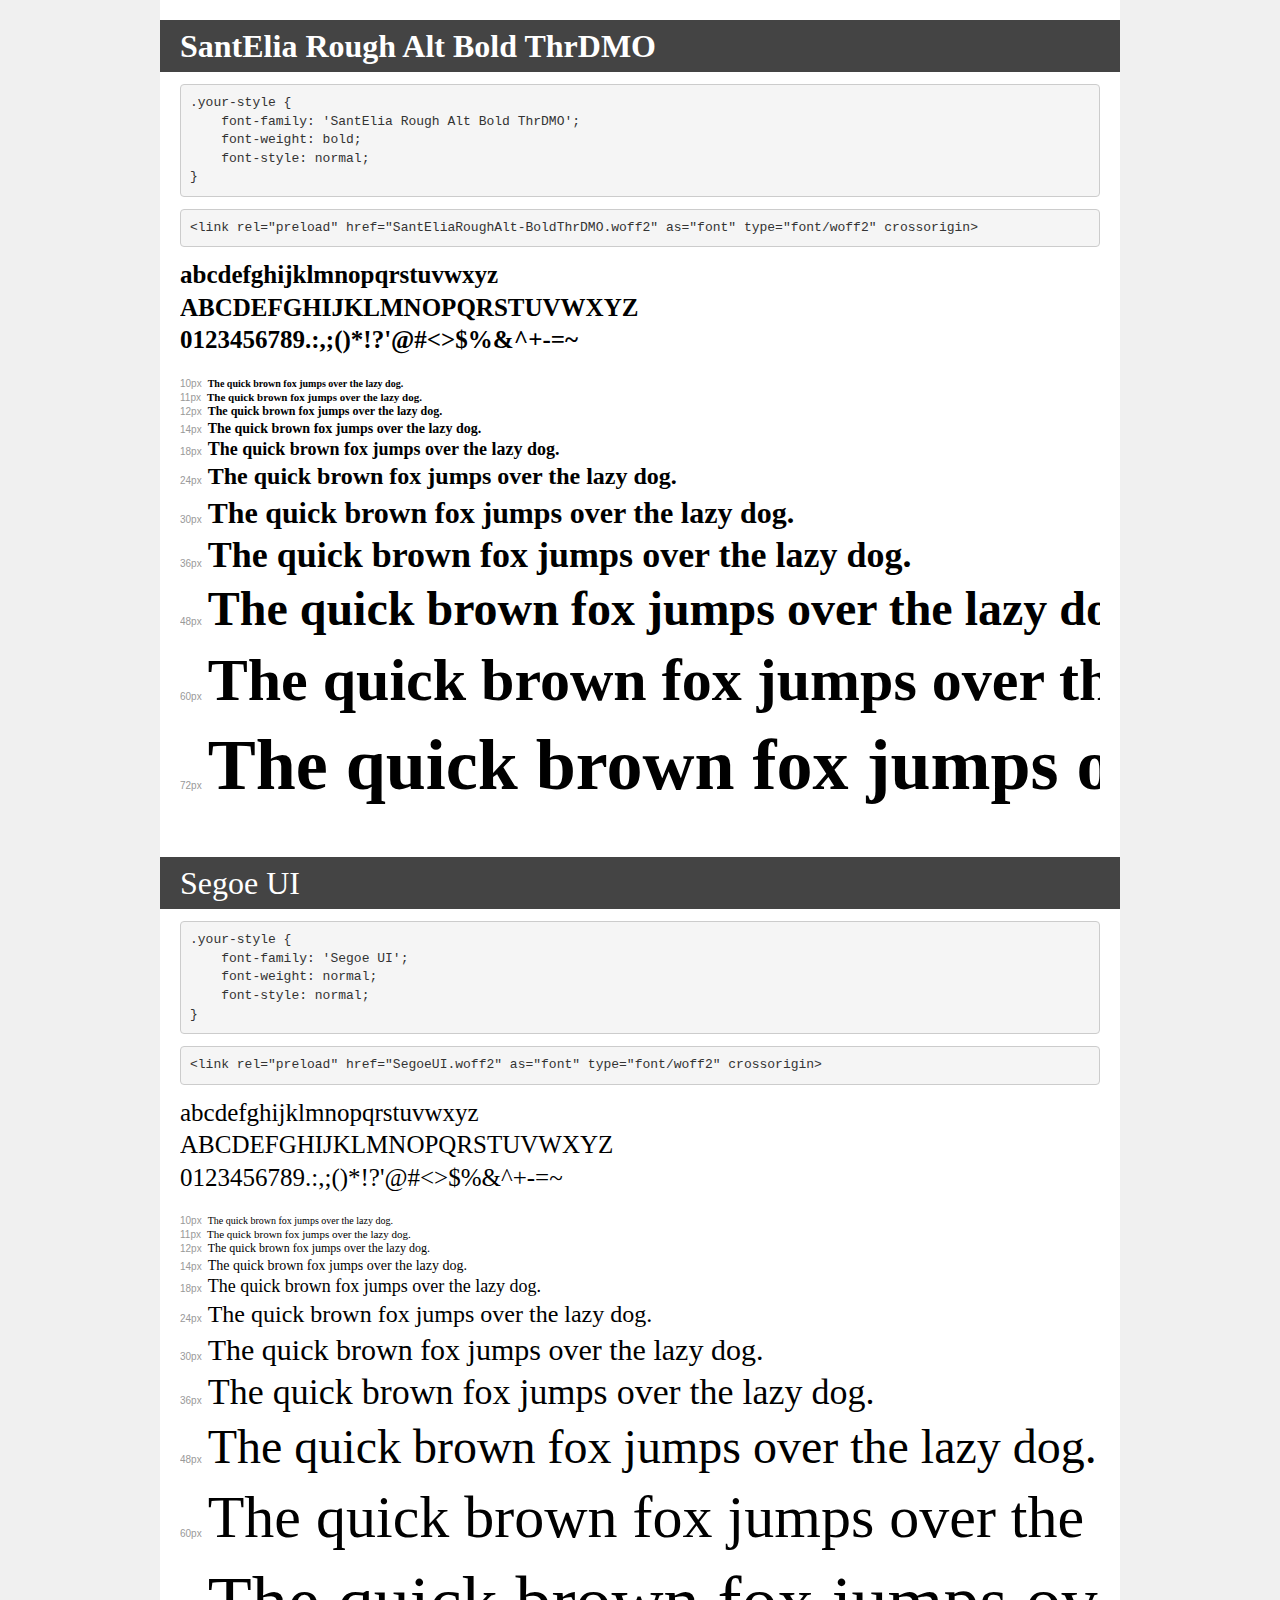
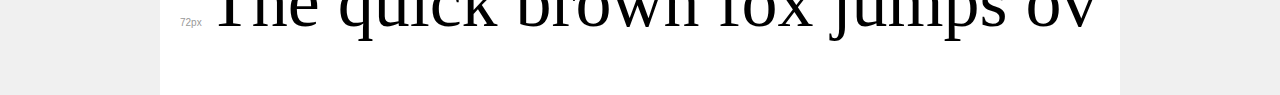
<file: FONTS/demo (2).html>
<!DOCTYPE html>
<html lang="en">
<head>
    <meta charset="utf-8">
    <meta http-equiv="X-UA-Compatible" content="IE=edge">
    <meta name="viewport" content="width=device-width, initial-scale=1">
    <meta name="robots" content="noindex, noarchive">
    <meta name="format-detection" content="telephone=no">
    <title>Transfonter demo</title>
    <link href="stylesheet.css" rel="stylesheet">
    <style>
        /*
        http://meyerweb.com/eric/tools/css/reset/
        v2.0 | 20110126
        License: none (public domain)
        */
        html, body, div, span, applet, object, iframe,
        h1, h2, h3, h4, h5, h6, p, blockquote, pre,
        a, abbr, acronym, address, big, cite, code,
        del, dfn, em, img, ins, kbd, q, s, samp,
        small, strike, strong, sub, sup, tt, var,
        b, u, i, center,
        dl, dt, dd, ol, ul, li,
        fieldset, form, label, legend,
        table, caption, tbody, tfoot, thead, tr, th, td,
        article, aside, canvas, details, embed,
        figure, figcaption, footer, header, hgroup,
        menu, nav, output, ruby, section, summary,
        time, mark, audio, video {
            margin: 0;
            padding: 0;
            border: 0;
            font-size: 100%;
            font: inherit;
            vertical-align: baseline;
        }
        /* HTML5 display-role reset for older browsers */
        article, aside, details, figcaption, figure,
        footer, header, hgroup, menu, nav, section {
            display: block;
        }
        body {
            line-height: 1;
        }
        ol, ul {
            list-style: none;
        }
        blockquote, q {
            quotes: none;
        }
        blockquote:before, blockquote:after,
        q:before, q:after {
            content: '';
            content: none;
        }
        table {
            border-collapse: collapse;
            border-spacing: 0;
        }
        /* demo styles */
        body {
            background: #f0f0f0;
            color: #000;
        }
        .page {
            background: #fff;
            width: 920px;
            margin: 0 auto;
            padding: 20px 20px 0 20px;
            overflow: hidden;
        }
        .font-container {
            overflow-x: auto;
            overflow-y: hidden;
            margin-bottom: 40px;
            line-height: 1.3;
            white-space: nowrap;
            padding-bottom: 5px;
        }
        h1 {
            position: relative;
            background: #444;
            font-size: 32px;
            color: #fff;
            padding: 10px 20px;
            margin: 0 -20px 12px -20px;
        }
        .letters {
            font-size: 25px;
            margin-bottom: 20px;
        }
        .s10:before {
            content: '10px';
        }
        .s11:before {
            content: '11px';
        }
        .s12:before {
            content: '12px';
        }
        .s14:before {
            content: '14px';
        }
        .s18:before {
            content: '18px';
        }
        .s24:before {
            content: '24px';
        }
        .s30:before {
            content: '30px';
        }
        .s36:before {
            content: '36px';
        }
        .s48:before {
            content: '48px';
        }
        .s60:before {
            content: '60px';
        }
        .s72:before {
            content: '72px';
        }
        .s10:before, .s11:before, .s12:before, .s14:before,
        .s18:before, .s24:before, .s30:before, .s36:before,
        .s48:before, .s60:before, .s72:before {
            font-family: Arial, sans-serif;
            font-size: 10px;
            font-weight: normal;
            font-style: normal;
            color: #999;
            padding-right: 6px;
        }
        pre {
            display: block;
            padding: 9px;
            margin: 0 0 12px;
            font-family: Monaco, Menlo, Consolas, "Courier New", monospace;
            font-size: 13px;
            line-height: 1.428571429;
            color: #333;
            font-weight: normal;
            font-style: normal;
            background-color: #f5f5f5;
            border: 1px solid #ccc;
            overflow-x: auto;
            border-radius: 4px;
        }
        /* responsive */
        @media (max-width: 959px) {
            .page {
                width: auto;
                margin: 0;
            }
        }
    </style>
</head>
<body>
<div class="page">
    <div class="demo">
        <h1 style="font-family: 'SantElia Rough Alt Bold ThrDMO'; font-weight: bold; font-style: normal;">SantElia Rough Alt Bold ThrDMO</h1>
        <pre title="Usage">.your-style {
    font-family: 'SantElia Rough Alt Bold ThrDMO';
    font-weight: bold;
    font-style: normal;
}</pre>
        <pre title="Preload (optional)">
&lt;link rel=&quot;preload&quot; href=&quot;SantEliaRoughAlt-BoldThrDMO.woff2&quot; as=&quot;font&quot; type=&quot;font/woff2&quot; crossorigin&gt;</pre>
        <div class="font-container" style="font-family: 'SantElia Rough Alt Bold ThrDMO'; font-weight: bold; font-style: normal;">
            <p class="letters">
                abcdefghijklmnopqrstuvwxyz<br>
ABCDEFGHIJKLMNOPQRSTUVWXYZ<br>
                0123456789.:,;()*!?'@#&lt;&gt;$%&^+-=~
            </p>
            <p class="s10" style="font-size: 10px;">The quick brown fox jumps over the lazy dog.</p>
            <p class="s11" style="font-size: 11px;">The quick brown fox jumps over the lazy dog.</p>
            <p class="s12" style="font-size: 12px;">The quick brown fox jumps over the lazy dog.</p>
            <p class="s14" style="font-size: 14px;">The quick brown fox jumps over the lazy dog.</p>
            <p class="s18" style="font-size: 18px;">The quick brown fox jumps over the lazy dog.</p>
            <p class="s24" style="font-size: 24px;">The quick brown fox jumps over the lazy dog.</p>
            <p class="s30" style="font-size: 30px;">The quick brown fox jumps over the lazy dog.</p>
            <p class="s36" style="font-size: 36px;">The quick brown fox jumps over the lazy dog.</p>
            <p class="s48" style="font-size: 48px;">The quick brown fox jumps over the lazy dog.</p>
            <p class="s60" style="font-size: 60px;">The quick brown fox jumps over the lazy dog.</p>
            <p class="s72" style="font-size: 72px;">The quick brown fox jumps over the lazy dog.</p>
        </div>
    </div>

    <div class="demo">
        <h1 style="font-family: 'Segoe UI'; font-weight: normal; font-style: normal;">Segoe UI</h1>
        <pre title="Usage">.your-style {
    font-family: 'Segoe UI';
    font-weight: normal;
    font-style: normal;
}</pre>
        <pre title="Preload (optional)">
&lt;link rel=&quot;preload&quot; href=&quot;SegoeUI.woff2&quot; as=&quot;font&quot; type=&quot;font/woff2&quot; crossorigin&gt;</pre>
        <div class="font-container" style="font-family: 'Segoe UI'; font-weight: normal; font-style: normal;">
            <p class="letters">
                abcdefghijklmnopqrstuvwxyz<br>
ABCDEFGHIJKLMNOPQRSTUVWXYZ<br>
                0123456789.:,;()*!?'@#&lt;&gt;$%&^+-=~
            </p>
            <p class="s10" style="font-size: 10px;">The quick brown fox jumps over the lazy dog.</p>
            <p class="s11" style="font-size: 11px;">The quick brown fox jumps over the lazy dog.</p>
            <p class="s12" style="font-size: 12px;">The quick brown fox jumps over the lazy dog.</p>
            <p class="s14" style="font-size: 14px;">The quick brown fox jumps over the lazy dog.</p>
            <p class="s18" style="font-size: 18px;">The quick brown fox jumps over the lazy dog.</p>
            <p class="s24" style="font-size: 24px;">The quick brown fox jumps over the lazy dog.</p>
            <p class="s30" style="font-size: 30px;">The quick brown fox jumps over the lazy dog.</p>
            <p class="s36" style="font-size: 36px;">The quick brown fox jumps over the lazy dog.</p>
            <p class="s48" style="font-size: 48px;">The quick brown fox jumps over the lazy dog.</p>
            <p class="s60" style="font-size: 60px;">The quick brown fox jumps over the lazy dog.</p>
            <p class="s72" style="font-size: 72px;">The quick brown fox jumps over the lazy dog.</p>
        </div>
    </div>

</div>
</body>
</html>
</file>
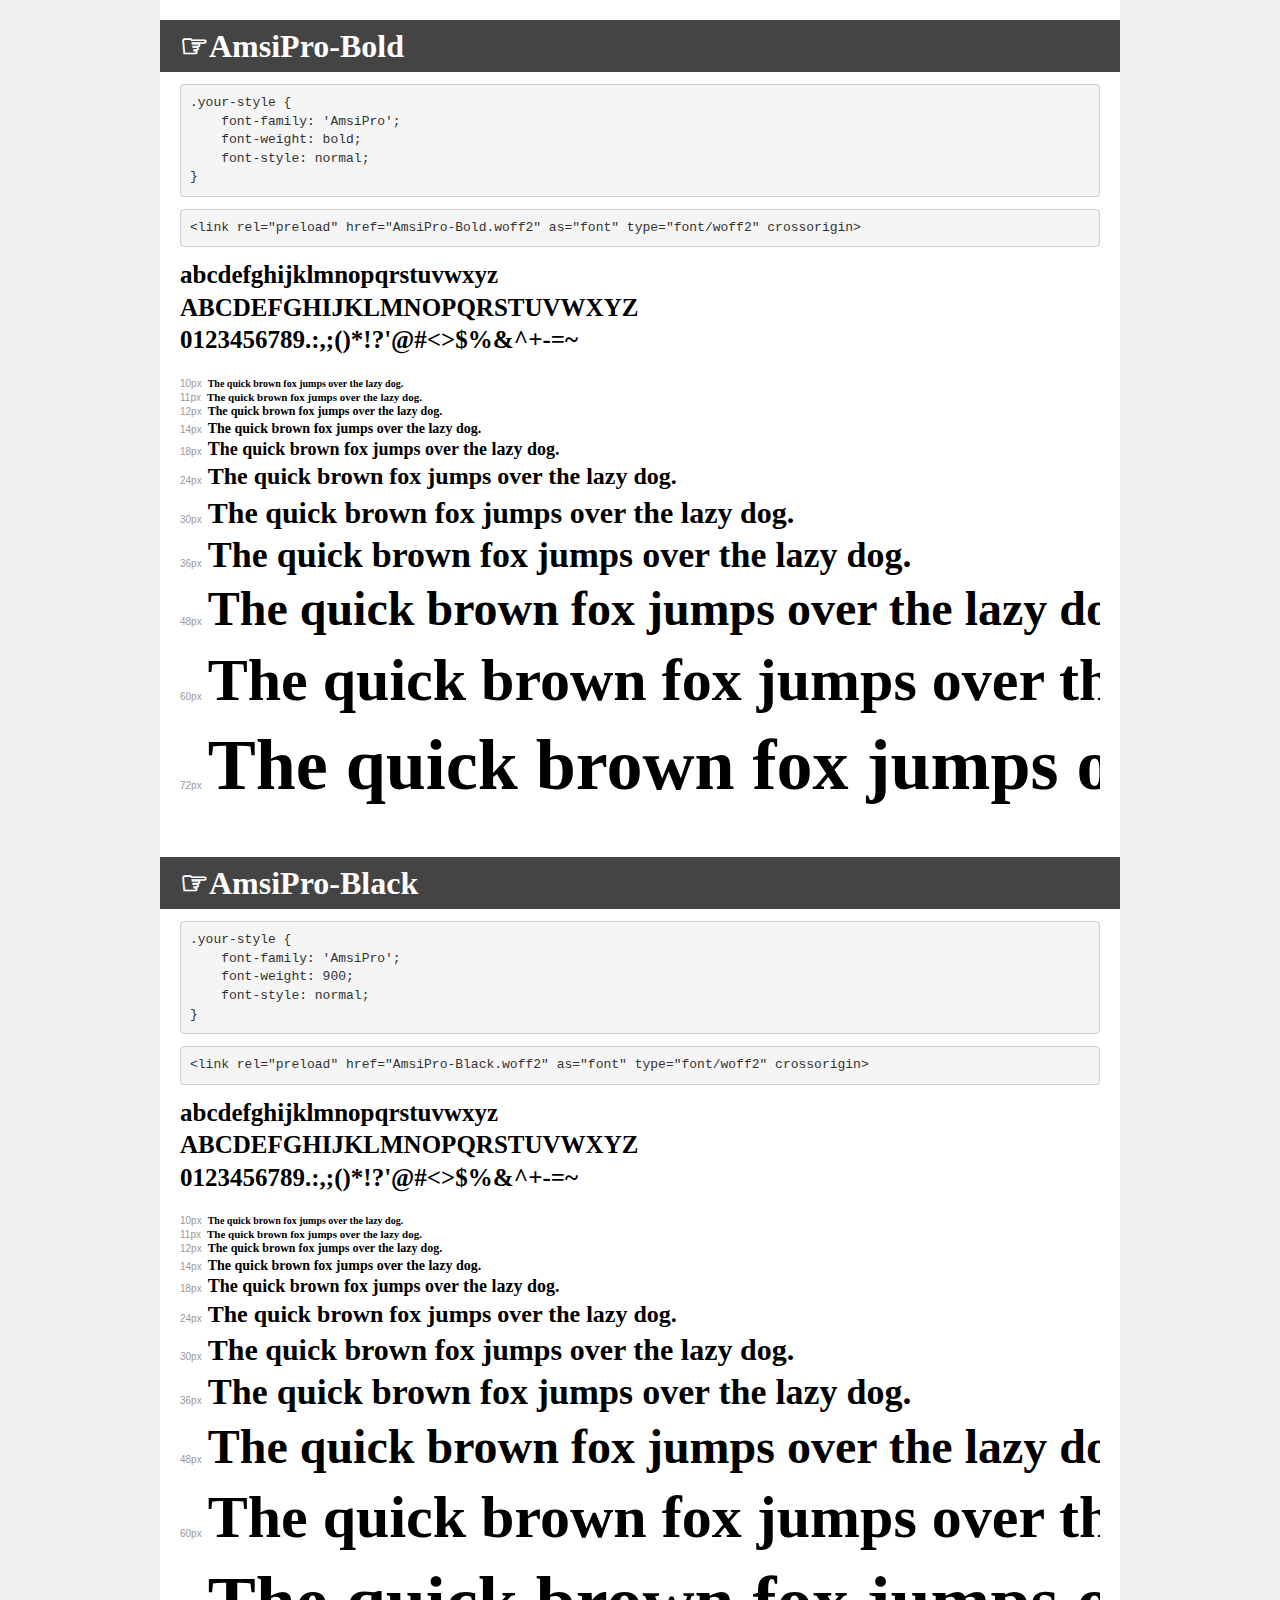
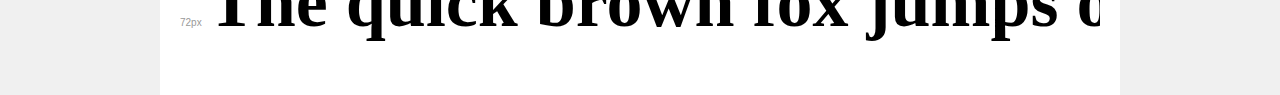
<file: FONTS/demo (3).html>
<!DOCTYPE html>
<html lang="en">
<head>
    <meta charset="utf-8">
    <meta http-equiv="X-UA-Compatible" content="IE=edge">
    <meta name="viewport" content="width=device-width, initial-scale=1">
    <meta name="robots" content="noindex, noarchive">
    <meta name="format-detection" content="telephone=no">
    <title>Transfonter demo</title>
    <link href="stylesheet.css" rel="stylesheet">
    <style>
        /*
        http://meyerweb.com/eric/tools/css/reset/
        v2.0 | 20110126
        License: none (public domain)
        */
        html, body, div, span, applet, object, iframe,
        h1, h2, h3, h4, h5, h6, p, blockquote, pre,
        a, abbr, acronym, address, big, cite, code,
        del, dfn, em, img, ins, kbd, q, s, samp,
        small, strike, strong, sub, sup, tt, var,
        b, u, i, center,
        dl, dt, dd, ol, ul, li,
        fieldset, form, label, legend,
        table, caption, tbody, tfoot, thead, tr, th, td,
        article, aside, canvas, details, embed,
        figure, figcaption, footer, header, hgroup,
        menu, nav, output, ruby, section, summary,
        time, mark, audio, video {
            margin: 0;
            padding: 0;
            border: 0;
            font-size: 100%;
            font: inherit;
            vertical-align: baseline;
        }
        /* HTML5 display-role reset for older browsers */
        article, aside, details, figcaption, figure,
        footer, header, hgroup, menu, nav, section {
            display: block;
        }
        body {
            line-height: 1;
        }
        ol, ul {
            list-style: none;
        }
        blockquote, q {
            quotes: none;
        }
        blockquote:before, blockquote:after,
        q:before, q:after {
            content: '';
            content: none;
        }
        table {
            border-collapse: collapse;
            border-spacing: 0;
        }
        /* demo styles */
        body {
            background: #f0f0f0;
            color: #000;
        }
        .page {
            background: #fff;
            width: 920px;
            margin: 0 auto;
            padding: 20px 20px 0 20px;
            overflow: hidden;
        }
        .font-container {
            overflow-x: auto;
            overflow-y: hidden;
            margin-bottom: 40px;
            line-height: 1.3;
            white-space: nowrap;
            padding-bottom: 5px;
        }
        h1 {
            position: relative;
            background: #444;
            font-size: 32px;
            color: #fff;
            padding: 10px 20px;
            margin: 0 -20px 12px -20px;
        }
        .letters {
            font-size: 25px;
            margin-bottom: 20px;
        }
        .s10:before {
            content: '10px';
        }
        .s11:before {
            content: '11px';
        }
        .s12:before {
            content: '12px';
        }
        .s14:before {
            content: '14px';
        }
        .s18:before {
            content: '18px';
        }
        .s24:before {
            content: '24px';
        }
        .s30:before {
            content: '30px';
        }
        .s36:before {
            content: '36px';
        }
        .s48:before {
            content: '48px';
        }
        .s60:before {
            content: '60px';
        }
        .s72:before {
            content: '72px';
        }
        .s10:before, .s11:before, .s12:before, .s14:before,
        .s18:before, .s24:before, .s30:before, .s36:before,
        .s48:before, .s60:before, .s72:before {
            font-family: Arial, sans-serif;
            font-size: 10px;
            font-weight: normal;
            font-style: normal;
            color: #999;
            padding-right: 6px;
        }
        pre {
            display: block;
            padding: 9px;
            margin: 0 0 12px;
            font-family: Monaco, Menlo, Consolas, "Courier New", monospace;
            font-size: 13px;
            line-height: 1.428571429;
            color: #333;
            font-weight: normal;
            font-style: normal;
            background-color: #f5f5f5;
            border: 1px solid #ccc;
            overflow-x: auto;
            border-radius: 4px;
        }
        /* responsive */
        @media (max-width: 959px) {
            .page {
                width: auto;
                margin: 0;
            }
        }
    </style>
</head>
<body>
<div class="page">
    <div class="demo">
        <h1 style="font-family: 'AmsiPro'; font-weight: bold; font-style: normal;">☞AmsiPro-Bold</h1>
        <pre title="Usage">.your-style {
    font-family: 'AmsiPro';
    font-weight: bold;
    font-style: normal;
}</pre>
        <pre title="Preload (optional)">
&lt;link rel=&quot;preload&quot; href=&quot;AmsiPro-Bold.woff2&quot; as=&quot;font&quot; type=&quot;font/woff2&quot; crossorigin&gt;</pre>
        <div class="font-container" style="font-family: 'AmsiPro'; font-weight: bold; font-style: normal;">
            <p class="letters">
                abcdefghijklmnopqrstuvwxyz<br>
ABCDEFGHIJKLMNOPQRSTUVWXYZ<br>
                0123456789.:,;()*!?'@#&lt;&gt;$%&^+-=~
            </p>
            <p class="s10" style="font-size: 10px;">The quick brown fox jumps over the lazy dog.</p>
            <p class="s11" style="font-size: 11px;">The quick brown fox jumps over the lazy dog.</p>
            <p class="s12" style="font-size: 12px;">The quick brown fox jumps over the lazy dog.</p>
            <p class="s14" style="font-size: 14px;">The quick brown fox jumps over the lazy dog.</p>
            <p class="s18" style="font-size: 18px;">The quick brown fox jumps over the lazy dog.</p>
            <p class="s24" style="font-size: 24px;">The quick brown fox jumps over the lazy dog.</p>
            <p class="s30" style="font-size: 30px;">The quick brown fox jumps over the lazy dog.</p>
            <p class="s36" style="font-size: 36px;">The quick brown fox jumps over the lazy dog.</p>
            <p class="s48" style="font-size: 48px;">The quick brown fox jumps over the lazy dog.</p>
            <p class="s60" style="font-size: 60px;">The quick brown fox jumps over the lazy dog.</p>
            <p class="s72" style="font-size: 72px;">The quick brown fox jumps over the lazy dog.</p>
        </div>
    </div>

    <div class="demo">
        <h1 style="font-family: 'AmsiPro'; font-weight: 900; font-style: normal;">☞AmsiPro-Black</h1>
        <pre title="Usage">.your-style {
    font-family: 'AmsiPro';
    font-weight: 900;
    font-style: normal;
}</pre>
        <pre title="Preload (optional)">
&lt;link rel=&quot;preload&quot; href=&quot;AmsiPro-Black.woff2&quot; as=&quot;font&quot; type=&quot;font/woff2&quot; crossorigin&gt;</pre>
        <div class="font-container" style="font-family: 'AmsiPro'; font-weight: 900; font-style: normal;">
            <p class="letters">
                abcdefghijklmnopqrstuvwxyz<br>
ABCDEFGHIJKLMNOPQRSTUVWXYZ<br>
                0123456789.:,;()*!?'@#&lt;&gt;$%&^+-=~
            </p>
            <p class="s10" style="font-size: 10px;">The quick brown fox jumps over the lazy dog.</p>
            <p class="s11" style="font-size: 11px;">The quick brown fox jumps over the lazy dog.</p>
            <p class="s12" style="font-size: 12px;">The quick brown fox jumps over the lazy dog.</p>
            <p class="s14" style="font-size: 14px;">The quick brown fox jumps over the lazy dog.</p>
            <p class="s18" style="font-size: 18px;">The quick brown fox jumps over the lazy dog.</p>
            <p class="s24" style="font-size: 24px;">The quick brown fox jumps over the lazy dog.</p>
            <p class="s30" style="font-size: 30px;">The quick brown fox jumps over the lazy dog.</p>
            <p class="s36" style="font-size: 36px;">The quick brown fox jumps over the lazy dog.</p>
            <p class="s48" style="font-size: 48px;">The quick brown fox jumps over the lazy dog.</p>
            <p class="s60" style="font-size: 60px;">The quick brown fox jumps over the lazy dog.</p>
            <p class="s72" style="font-size: 72px;">The quick brown fox jumps over the lazy dog.</p>
        </div>
    </div>

</div>
</body>
</html>
</file>
<file: FONTS/stylesheet.css>
@font-face {
    font-family: 'Courgette';
    src: url("../fonts/Courgette-Regular.woff2") format('woff2'), url("../fonts/Courgette-Regular.woff") format('woff');
    font-weight: normal;
    font-style: normal;
    font-display: swap;
}

@font-face {
    font-family: 'Droid Serif';
    src: url("../fonts/DroidSerif.woff2") format('woff2'), url("../fonts/DroidSerif.woff") format('woff');
    font-weight: normal;
    font-style: normal;
    font-display: swap;
}

@font-face {
    font-family: 'Droid Serif';
    src: url("../fonts/DroidSerif-BoldItalic.woff2") format('woff2'), url("../fonts/DroidSerif-BoldItalic.woff") format('woff');
    font-weight: bold;
    font-style: italic;
    font-display: swap;
}

@font-face {
    font-family: 'Droid Serif';
    src: url("../fonts/DroidSerif-Bold.woff2") format('woff2'), url("../fonts/DroidSerif-Bold.woff") format('woff');
    font-weight: bold;
    font-style: normal;
    font-display: swap;
}

@font-face {
    font-family: 'Droid Serif';
    src: url("../fonts/DroidSerif-Italic.woff2") format('woff2'), url("../fonts/DroidSerif-Italic.woff") format('woff');
    font-weight: normal;
    font-style: italic;
    font-display: swap;
}

@font-face {
    font-family: 'Lato';
    src: url("../fonts/Lato-BoldItalic.woff2") format('woff2'), url("../fonts/Lato-BoldItalic.woff") format('woff');
    font-weight: bold;
    font-style: italic;
    font-display: swap;
}

@font-face {
    font-family: 'Lato';
    src: url("../fonts/Lato-BlackItalic.woff2") format('woff2'), url("../fonts/Lato-BlackItalic.woff") format('woff');
    font-weight: 900;
    font-style: italic;
    font-display: swap;
}

@font-face {
    font-family: 'Lato';
    src: url("../fonts/Lato-Bold.woff2") format('woff2'), url("../fonts/Lato-Bold.woff") format('woff');
    font-weight: bold;
    font-style: normal;
    font-display: swap;
}

@font-face {
    font-family: 'Lato';
    src: url("../fonts/Lato-Italic.woff2") format('woff2'), url("../fonts/Lato-Italic.woff") format('woff');
    font-weight: normal;
    font-style: italic;
    font-display: swap;
}

@font-face {
    font-family: 'Lato';
    src: url("../fonts/Lato-Black.woff2") format('woff2'), url("../fonts/Lato-Black.woff") format('woff');
    font-weight: 900;
    font-style: normal;
    font-display: swap;
}

@font-face {
    font-family: 'Lato';
    src: url("../fonts/Lato-Light.woff2") format('woff2'), url("../fonts/Lato-Light.woff") format('woff');
    font-weight: 300;
    font-style: normal;
    font-display: swap;
}

@font-face {
    font-family: 'Lato';
    src: url("../fonts/Lato-LightItalic.woff2") format('woff2'), url("../fonts/Lato-LightItalic.woff") format('woff');
    font-weight: 300;
    font-style: italic;
    font-display: swap;
}

@font-face {
    font-family: 'Lato Hairline';
    src: url("../fonts/Lato-Hairline.woff2") format('woff2'), url("../fonts/Lato-Hairline.woff") format('woff');
    font-weight: 300;
    font-style: normal;
    font-display: swap;
}

@font-face {
    font-family: 'Lato Hairline';
    src: url("../fonts/Lato-HairlineItalic.woff2") format('woff2'), url("../fonts/Lato-HairlineItalic.woff") format('woff');
    font-weight: 300;
    font-style: italic;
    font-display: swap;
}

@font-face {
    font-family: 'Lato';
    src: url("../fonts/Lato-Regular.woff2") format('woff2'), url("../fonts/Lato-Regular.woff") format('woff');
    font-weight: normal;
    font-style: normal;
    font-display: swap;
}

@font-face {
    font-family: 'Oswald';
    src: url("../fonts/Oswald-Regular.woff2") format('woff2'), url("../fonts/Oswald-Regular.woff") format('woff');
    font-weight: normal;
    font-style: normal;
    font-display: swap;
}

@font-face {
    font-family: 'Oswald';
    src: url("../fonts/Oswald-ExtraLight.woff2") format('woff2'), url("../fonts/Oswald-ExtraLight.woff") format('woff');
    font-weight: 200;
    font-style: normal;
    font-display: swap;
}

@font-face {
    font-family: 'Oswald';
    src: url("../fonts/Oswald-Bold.woff2") format('woff2'), url("../fonts/Oswald-Bold.woff") format('woff');
    font-weight: bold;
    font-style: normal;
    font-display: swap;
}

@font-face {
    font-family: 'Oswald';
    src: url("../fonts/Oswald-Light.woff2") format('woff2'), url("../fonts/Oswald-Light.woff") format('woff');
    font-weight: 300;
    font-style: normal;
    font-display: swap;
}

@font-face {
    font-family: 'Oswald';
    src: url("../fonts/Oswald-Medium.woff2") format('woff2'), url("../fonts/Oswald-Medium.woff") format('woff');
    font-weight: 500;
    font-style: normal;
    font-display: swap;
}

@font-face {
    font-family: 'Oswald';
    src: url("../fonts/Oswald-Regular.woff2") format('woff2'), url("../fonts/Oswald-Regular.woff") format('woff');
    font-weight: normal;
    font-style: normal;
    font-display: swap;
}

@font-face {
    font-family: 'Oswald';
    src: url("../fonts/Oswald-SemiBold.woff2") format('woff2'), url("../fonts/Oswald-SemiBold.woff") format('woff');
    font-weight: 600;
    font-style: normal;
    font-display: swap;
}
</file>
